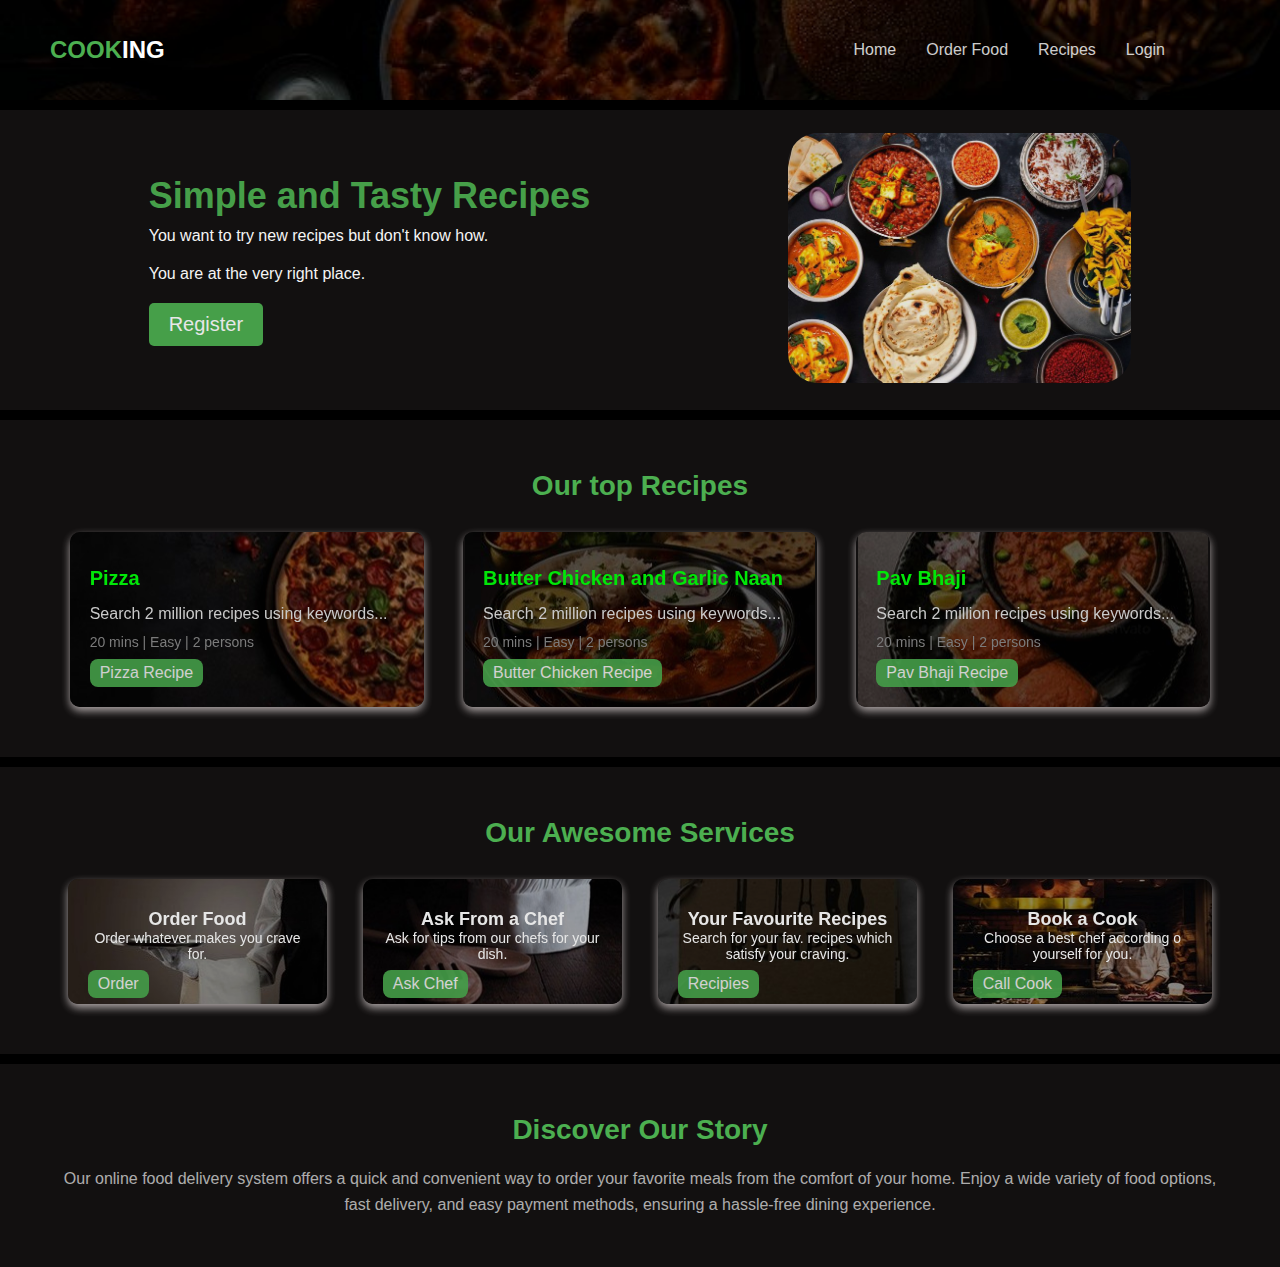
<file: index.html>
<!DOCTYPE html>
<html lang="en">

<head>
  <meta charset="UTF-8">
  <meta name="viewport" content="width=device-width, initial-scale=1.0">
  <title>Cooking Recipes</title>
  <link rel="stylesheet" href="style.css">
</head>

<body>
  <!-- Header -->
  <header>
    <div class="logo">COOK<span>ING</span></div>
    <nave>
      <nav><a href="index.html">Home</a></nav>
      <nav><a href="order.html">Order Food</a></nav>
      <nav><a href="favrecipes.html">Recipes</a></nav>
      <nav><a href="login.html">Login</a></nav>
    </nave>
  </header>
  <div class="line"></div>

  <!-- Hero Section -->
  <section class="hero">
    <div class="hero-content">
      <h1>Simple and Tasty Recipes</h1>
      <p>You want to try new recipes but don't know how.</p>
      <p>You are at the very right place.</p>
      <div class="get-started-btn">
        <a href="signup.html">Register</a>
      </div>
    </div>
    <div class="hero-image">
      <img src="bowl.jpg" alt="Fruit Bowl">
    </div>
  </section>
  <div class="line"></div>
  <!-- Recipes Section -->
  <section class="recipes">
    <h2>Our top Recipes</h2>
    <div class="recipe-cards">
      <div class="recipe-card1">
        <h3>Pizza</h3>
        <p>Search 2 million recipes using keywords...</p>
        <span>20 mins | Easy | 2 persons</span>
        <div class="recip">
          <a href="favrecipes.html">Pizza Recipe</a>
        </div>
      </div>
      <div class="recipe-card2">
        <h3>Butter Chicken and Garlic Naan</h3>
        <p>Search 2 million recipes using keywords...</p>
        <span>20 mins | Easy | 2 persons</span>
        <div class="recip">
          <a href="favrecipes.html">Butter Chicken Recipe</a>
        </div>
      </div>
      <div class="recipe-card3">
        <h3>Pav Bhaji</h3>
        <p>Search 2 million recipes using keywords...</p>
        <span>20 mins | Easy | 2 persons</span>
        <div class="recip">
          <a href="favrecipes.html">Pav Bhaji Recipe</a>
        </div>
      </div>
    </div>
  </section>
  <div class="line"></div>
  <!-- Services Section -->
  <section class="services">
    <h2>Our Awesome Services</h2>
    <div class="service-items">
      <div class="service-item1">
        <h4>Order Food</h4>
        <p>Order whatever makes you crave for.</p>
        <div class="serv">
          <a href="order.html">Order</a>
        </div>
      </div>
      <div class="service-item2">
        <h4>Ask From a Chef</h4>
        <p>Ask for tips from our chefs for your dish.</p>
        <div class="serv">
          <a href="askchef.html">Ask Chef</a>
        </div>
      </div>
      <div class="service-item3">
        <h4>Your Favourite Recipes</h4>
        <p>Search for your fav. recipes which satisfy your craving.</p>
        <div class="serv">
          <a href="favrecipes.html">Recipies</a>
        </div>
      </div>
      <div class="service-item4">
        <h4>Book a Cook</h4>
        <p>Choose a best chef according o yourself for you.</p>
        <div class="serv">
          <a href="cook.html">Call Cook</a>
        </div>
      </div>
    </div>
  </section>
  <div class="line"></div>
  <!-- About Section -->
  <section class="about">
    <h2>Discover Our Story</h2>
    <p>Our online food delivery system offers a quick and convenient way to order your favorite meals from the comfort of your home. Enjoy a wide variety of food options, fast delivery, and easy payment methods, ensuring a hassle-free dining experience.</p>
  </section>
</body>

</html>
</file>
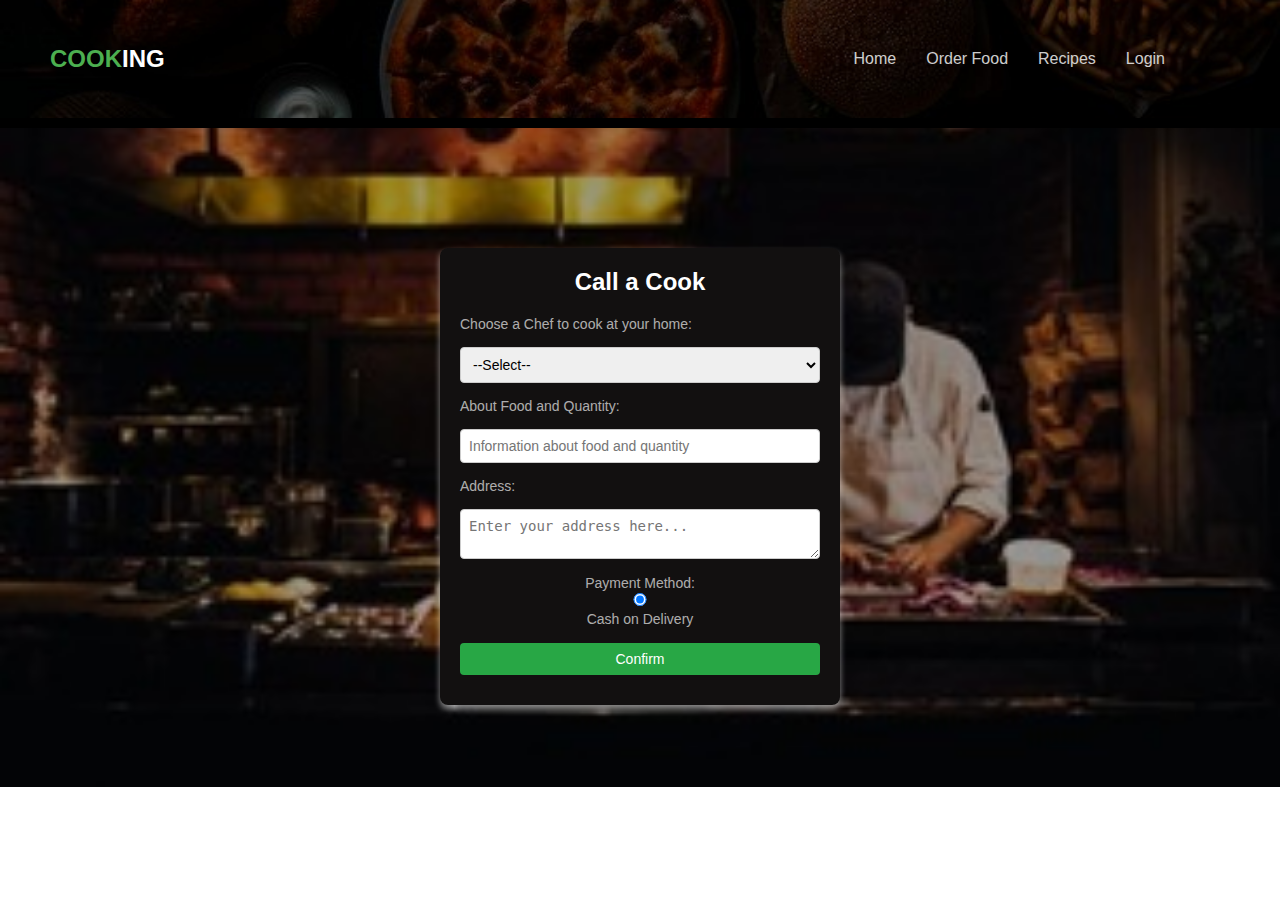
<file: cook.html>
<!DOCTYPE html>
<html lang="en">

<head>
    <meta charset="UTF-8">
    <meta name="viewport" content="width=device-width, initial-scale=1.0">
    <title>Order Food Online</title>
    <link rel="stylesheet" href="stylec.css">
</head>

<body>
    <header>
        <div class="logo">COOK<span>ING</span></div>
        <nave>
            <nav><a href="index.html">Home</a></nav>
            <nav><a href="order.html">Order Food</a></nav>
            <nav><a href="favrecipes.html">Recipes</a></nav>
            <nav><a href="login.html">Login</a></nav>
        </nave>
    </header>
    <div class="line"></div>
    <div class="bigcontainer">
        <div class="container">
            <h1>Call a Cook</h1>
            <form id="orderForm">
                <label for="foodItem">Choose a Chef to cook at your home:</label>
                <select id="foodItem" required>
                    <option value="">--Select--</option>
                    <option value="Jack">Jack</option>
                    <option value="John">John</option>
                    <option value="Charlie">Charlie</option>
                    <option value="Travis">Travis Head</option>
                    <option value="Oggy">Oggy</option>
                    <option value="Bob">Bob</option>
                </select>

                <label for="quantity">About Food and Quantity:</label>
                <input type="text" id="quantity" name="food" placeholder="Information about food and quantity" required>

                <label for="address">Address:</label>
                <textarea id="address" placeholder="Enter your address here..." required></textarea>

                <div class="payment">
                    <label>Payment Method:</label>
                    <input type="radio" id="cod" name="payment" value="Cash on Delivery" checked>
                    <label for="cod">Cash on Delivery</label>
                </div>

                <button type="submit">Confirm</button>
            </form>
            <p id="error" class="error"></p>
            <p id="success" class="success"></p>
        </div>
    </div>

    <script src="scriptc.js"></script>
</body>

</html>
</file>
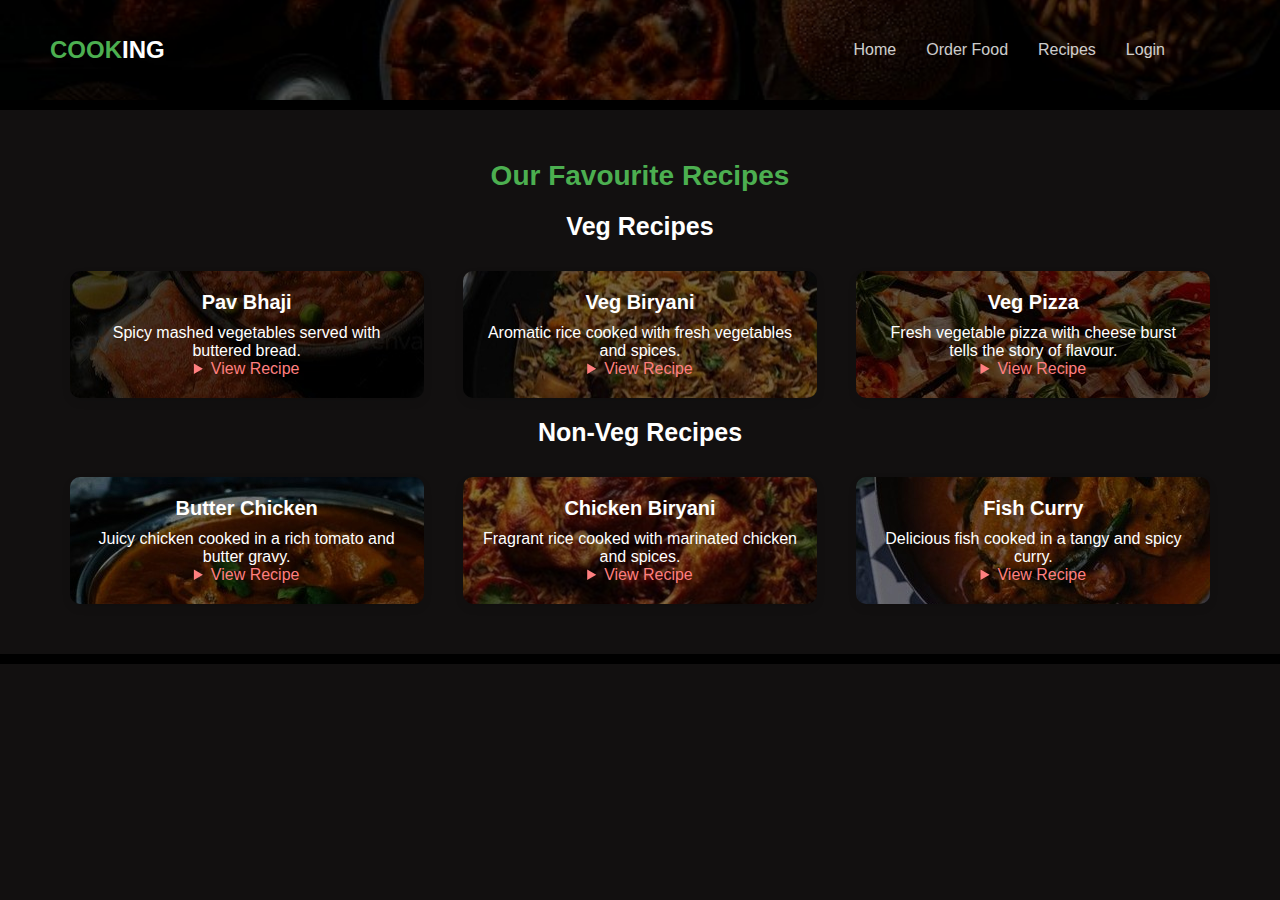
<file: favrecipes.html>
<!DOCTYPE html>
<html lang="en">

<head>
    <meta charset="UTF-8">
    <meta name="viewport" content="width=device-width, initial-scale=1.0">
    <title>Favourite Recipes</title>
    <link rel="stylesheet" href="stylefr.css">
</head>

<body>
    <!-- Header -->
    <header>
        <div class="logo">COOK<span>ING</span></div>
        <nave>
            <nav><a href="index.html">Home</a></nav>
            <nav><a href="order.html">Order Food</a></nav>
            <nav><a href="favrecipes.html">Recipes</a></nav>
            <nav><a href="login.html">Login</a></nav>
        </nave>
    </header>
    <div class="line"></div>

    <!-- Favourite Recipes Section -->
    <section class="favrecipes">
        <h2>Our Favourite Recipes</h2>

        <!-- Veg Recipes Section -->
        <div class="veg-section">
            <h3>Veg Recipes</h3>
            <div class="dish-cards">
                <div class="dish-card1">
                    <h4>Pav Bhaji</h4>
                    <p>Spicy mashed vegetables served with buttered bread.</p>
                    <details>
                        <summary>
                            View Recipe
                        </summary>
                        <p>
                        <h2>Ingredients</h2>
                        <ul>
                            <li>2 boiled potatoes, mashed</li>
                            <li>1 cup boiled mixed veggies (peas, carrots, cauliflower)</li>
                            <li>1 onion, 2 tomatoes, 1 capsicum (chopped)</li>
                            <li>1 tbsp ginger-garlic paste</li>
                            <li>2 tsp pav bhaji masala</li>
                            <li>1 tsp chili powder</li>
                            <li>½ tsp turmeric</li>
                            <li>Butter, salt, lemon, coriander leaves</li>
                            <li>6 pav buns</li>
                        </ul>

                        <h2>Steps</h2>
                        <ul>
                            <li><strong>Bhaji:</strong> Sauté onion in butter, add ginger-garlic paste. Cook
                                tomatoes till soft, add capsicum and spices. Add mashed veggies, potatoes, and
                                water. Mash and simmer.</li>
                            <li><strong>Pav:</strong> Butter and toast buns on a pan.</li>
                            <li><strong>Serve:</strong> Garnish bhaji with butter, coriander, and lemon. Serve with
                                pav.</li>
                        </ul>
                        </p>
                    </details>
                </div>
                <div class="dish-card2">
                    <h4>Veg Biryani</h4>
                    <p>Aromatic rice cooked with fresh vegetables and spices.</p>
                    <details>
                        <summary>
                            View Recipe
                        </summary>
                        <p>
                        <h2>Ingredients</h2>
                        <ul>
                            <li>2 cups basmati rice, cloves, cardamom, bay leaf, salt.</li>
                            <li>1 cup mixed veggies, 1 onion, 1 tomato, 1 cup yogurt, 2 tsp biryani masala, 1 tsp chili
                                powder, turmeric, ginger-garlic paste.</li>
                            <li>Fried onions, coriander, mint, saffron milk (optional).</li>
                        </ul>

                        <h2>Steps</h2>
                        <ul>
                            <li><strong>Cook Rice:</strong> Boil rice with spices until 90% done. Drain and set aside.
                            </li>
                            <li><strong>Prepare Veggies:</strong> Sauté onion, ginger-garlic paste, and spices in ghee.
                                Add veggies, tomato, and yogurt. Cook till tender.</li>
                            <li><strong>Layer Biryani:</strong> Layer rice and veggies in a pot, add garnish. Cook on
                                low (dum) for 15-20 mins.</li>
                            <li><strong>Serve:</strong> Fluff gently, serve hot with raita.</li>
                        </ul>
                        </p>
                    </details>
                </div>
                <div class="dish-card3">
                    <h4>Veg Pizza</h4>
                    <p>Fresh vegetable pizza with cheese burst tells the story of flavour.</p>
                    <details>
                        <summary>
                            View Recipe
                        </summary>
                        <p>
                        <h2>Ingredients</h2>
                        <ul>
                            <li><strong>For Dough:</strong> 2 cups flour, 1 tbsp yeast, 1 tsp sugar, ½ tsp salt, ¾ cup
                                warm water, 1 tbsp olive oil.</li>
                            <li><strong>For Toppings:</strong> 1 onion, 1 capsicum, ½ cup tomato sauce, 1 cup mozzarella
                                cheese, oregano, chili flakes, salt, pepper, olive oil.</li>
                        </ul>

                        <h2>Steps</h2>
                        <ul>
                            <li><strong>Make Dough:</strong> Mix yeast, sugar, warm water, and let foam. Add flour,
                                salt, olive oil, and knead. Let rise for 1 hour.</li>
                            <li><strong>Prepare Base:</strong> Preheat oven to 220°C (430°F). Roll dough and place on a
                                greased tray.</li>
                            <li><strong>Assemble:</strong> Spread sauce, cheese, and toppings. Sprinkle oregano, chili
                                flakes, salt, and pepper.</li>
                            <li><strong>Bake:</strong> Drizzle with olive oil and bake for 12-15 mins until golden.</li>
                            <li><strong>Serve:</strong> Slice and enjoy!</li>
                        </ul>
                        </p>
                    </details>
                </div>
            </div>
        </div>

        <!-- Non-Veg Recipes Section -->
        <div class="nonveg-section">
            <h3>Non-Veg Recipes</h3>
            <div class="dish-cards">
                <div class="dish-card4">
                    <h4>Butter Chicken</h4>
                    <p>Juicy chicken cooked in a rich tomato and butter gravy.</p>
                    <details>
                        <summary>
                            View Recipe
                        </summary>
                        <p>
                        <h2>Ingredients</h2>
                        <ul>
                            <li><strong>Chicken Marinade:</strong> 500g chicken, 1/2 cup yogurt, 1 tbsp ginger garlic
                                paste, 1 tbsp chili powder, 1/2 tsp turmeric, 1 tsp garam masala, salt, 1 tbsp lemon
                                juice.</li>
                            <li><strong>Gravy:</strong> 2 tbsp butter, 1 tbsp oil, 1 onion, 2 tbsp ginger garlic paste,
                                400g tomato puree, 1/2 cup cream, 1 tsp chili powder, 1 tsp garam masala, 1 tbsp sugar,
                                salt, coriander.</li>
                        </ul>

                        <h2>Steps</h2>
                        <ul>
                            <li><strong>Marinate Chicken:</strong> Combine all marinade ingredients. Let sit for 30
                                minutes.</li>
                            <li><strong>Cook Chicken:</strong> Sauté marinated chicken in a pan until cooked.</li>
                            <li><strong>Make Gravy:</strong> Cook onions, ginger garlic paste, tomato puree, chili
                                powder, garam masala, sugar, and salt in butter and oil until thickened.</li>
                            <li><strong>Combine:</strong> Add chicken to gravy. Stir in cream and simmer for 5-10
                                minutes.</li>
                            <li><strong>Serve:</strong> Garnish with coriander and serve hot with naan or rice.</li>
                        </ul>
                        </p>
                    </details>
                </div>
                <div class="dish-card5">
                    <h4>Chicken Biryani</h4>
                    <p>Fragrant rice cooked with marinated chicken and spices.</p>
                    <details>
                        <summary>
                            View Recipe
                        </summary>
                        <p>
                        <h2>Ingredients</h2>
                        <ul>
                            <li><strong>Marinade:</strong> 500g chicken, 1 cup yogurt, 1 tbsp ginger garlic paste, 1
                                tbsp red chili powder, 1 tsp turmeric, 1 tsp garam masala, salt, 1 tbsp lemon juice,
                                coriander & mint leaves.</li>
                            <li><strong>Rice:</strong> 2 cups basmati rice, 4 cups water, bay leaves, cloves, cinnamon,
                                cardamom.</li>
                            <li><strong>Gravy:</strong> 3 tbsp oil, 1 large onion, 2 tomatoes, 1 tbsp ginger garlic
                                paste, 1 tsp red chili powder, 1 tsp garam masala, 1/4 cup cream (optional).</li>
                            <li><strong>Garnish:</strong> Fried onions, coriander, mint leaves.</li>
                        </ul>

                        <h2>Steps</h2>
                        <ul>
                            <li><strong>Marinate Chicken:</strong> Mix chicken with yogurt, spices, and herbs. Let sit
                                for 1 hour.</li>
                            <li><strong>Cook Rice:</strong> Cook rice with whole spices until 70% done, then drain.</li>
                            <li><strong>Prepare Gravy:</strong> Sauté onions, add ginger garlic paste, tomatoes, and
                                spices. Simmer for 10 mins.</li>
                            <li><strong>Layer:</strong> Layer marinated chicken and rice in a pot. Garnish with fried
                                onions, coriander, and mint.</li>
                            <li><strong>Cook:</strong> Cook on low heat for 15-20 minutes.</li>
                            <li><strong>Serve:</strong> Serve with raita or salad.</li>
                        </ul>
                        </p>
                    </details>
                </div>
                <div class="dish-card6">
                    <h4>Fish Curry</h4>
                    <p>Delicious fish cooked in a tangy and spicy curry.</p>
                    <details>
                        <summary>
                            View Recipe
                        </summary>
                        <p>
                        <h2>Ingredients</h2>
                        <ul>
                            <li><strong>Marinade:</strong> 500g fish fillets, 1 tbsp turmeric, 1 tbsp red chili powder,
                                salt, 1 tbsp lemon juice</li>
                            <li><strong>Curry Base:</strong> 2 tbsp oil, 1 onion, 1 tbsp ginger garlic paste, 2
                                tomatoes, 1 green chili</li>
                            <li><strong>Spices:</strong> 1 tsp cumin seeds, 1 tsp coriander powder, 1 tsp garam masala,
                                1/2 tsp turmeric powder</li>
                            <li><strong>Liquid:</strong> 1 cup coconut milk or 1 1/2 cups water</li>
                            <li><strong>Garnish:</strong> Fresh coriander leaves</li>
                        </ul>

                        <h2>Steps</h2>
                        <ul>
                            <li><strong>Marinate Fish:</strong> Coat fish with turmeric, chili powder, salt, and lemon
                                juice. Let sit for 15-20 mins.</li>
                            <li><strong>Cook Curry Base:</strong> Heat oil, sauté cumin seeds, onions, ginger garlic
                                paste, and tomatoes.</li>
                            <li><strong>Add Spices:</strong> Stir in coriander powder, garam masala, and turmeric
                                powder.</li>
                            <li><strong>Add Liquid:</strong> Pour coconut milk (or water) and simmer for 5-10 minutes.
                            </li>
                            <li><strong>Cook Fish:</strong> Add fish and cook for 10-15 minutes.</li>
                            <li><strong>Garnish:</strong> Top with fresh coriander leaves.</li>
                        </ul>
                        </p>
                    </details>
                </div>
            </div>
        </div>
    </section>
    <div class="line"></div>
</body>

</html>
</file>
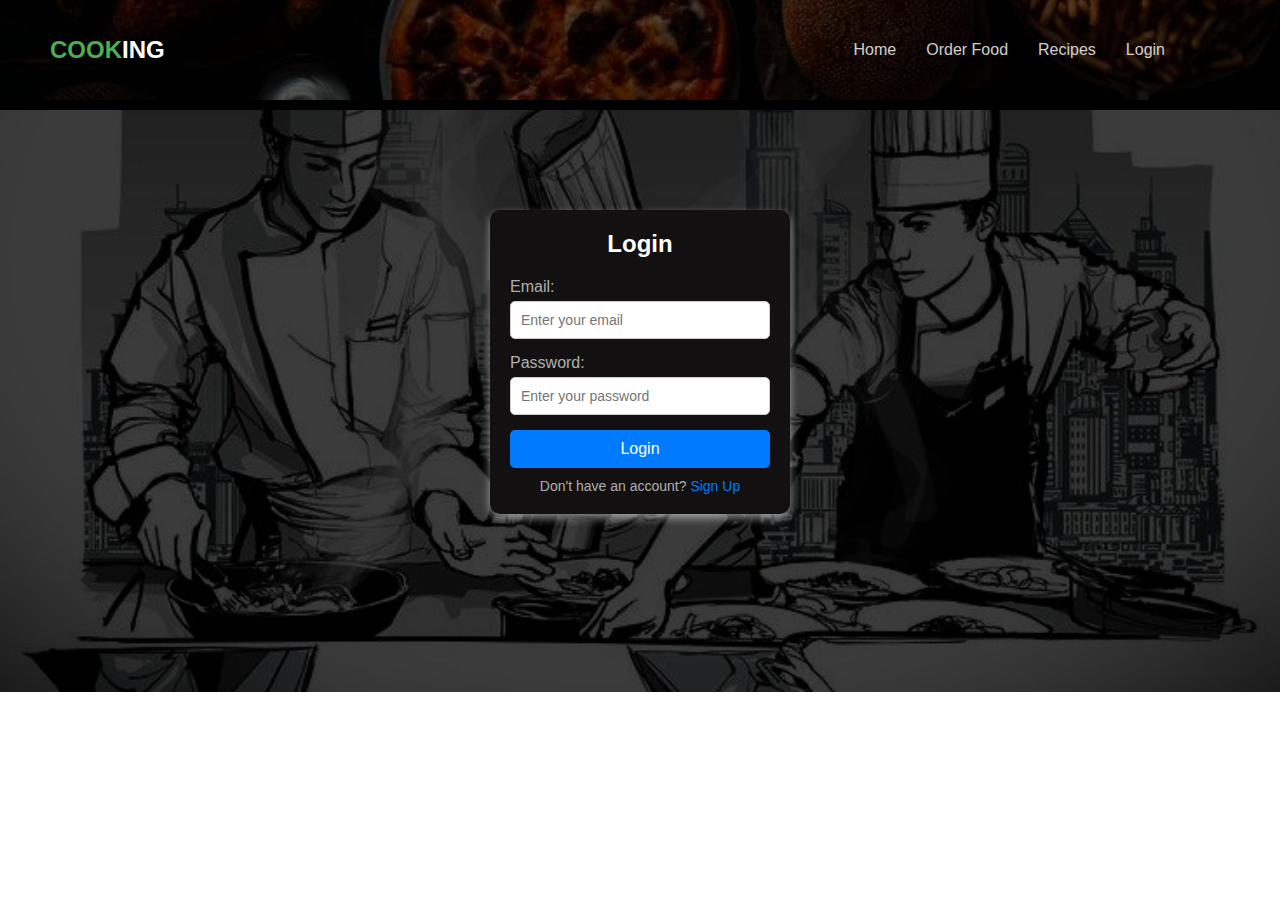
<file: login.html>
<!DOCTYPE html>
<html lang="en">

<head>
    <meta charset="UTF-8">
    <meta name="viewport" content="width=device-width, initial-scale=1.0">
    <title>Login Page</title>
    <link rel="stylesheet" href="styleln.css">
</head>

<body>
    <header>
        <div class="logo">COOK<span>ING</span></div>
        <nave>
            <nav><a href="index.html">Home</a></nav>
            <nav><a href="order.html">Order Food</a></nav>
            <nav><a href="favrecipes.html">Recipes</a></nav>
            <nav><a href="login.html">Login</a></nav>
        </nave>
    </header>
    <div class="line"></div>
    <div class="biglogincontainer">
        <div class="login-container">
            <h2>Login</h2>
            <form id="loginForm">
                <div class="form-group">
                    <label for="email">Email:</label>
                    <input type="text" id="email" name="email" placeholder="Enter your email" required>
                    <small class="error" id="emailError"></small>
                </div>
                <div class="form-group">
                    <label for="password">Password:</label>
                    <input type="password" id="password" name="password" placeholder="Enter your password" required>
                </div>
                <button type="submit">Login</button>
            </form>
            <p>Don't have an account? <a href="signup.html">Sign Up</a></p>
        </div>
    </div>
    <script src="scriptln.js"></script>
</body>

</html>
</file>
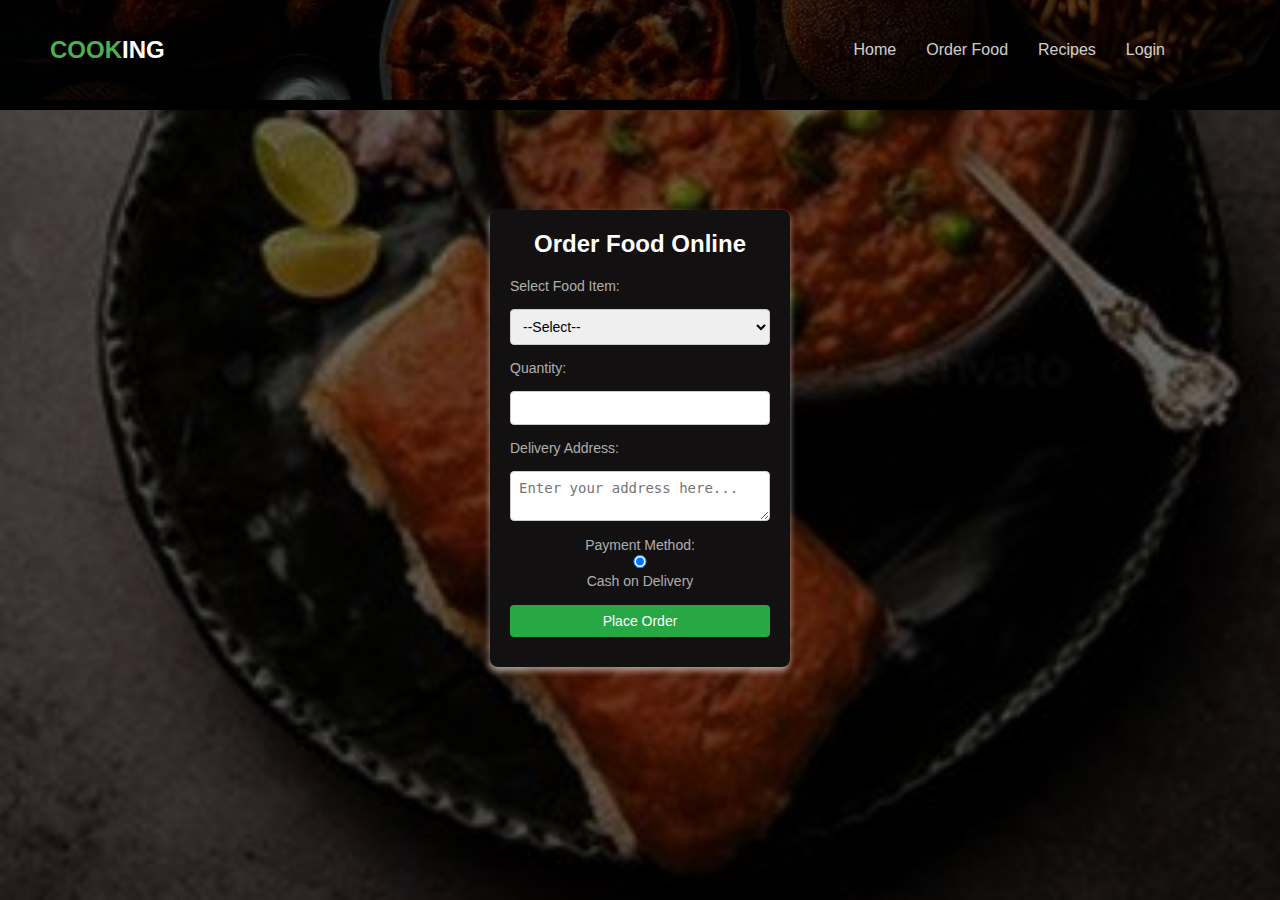
<file: order.html>
<!DOCTYPE html>
<html lang="en">

<head>
    <meta charset="UTF-8">
    <meta name="viewport" content="width=device-width, initial-scale=1.0">
    <title>Order Food Online</title>
    <link rel="stylesheet" href="styleo.css">
</head>

<body>
    <header>
        <div class="logo">COOK<span>ING</span></div>
        <nave>
            <nav><a href="index.html">Home</a></nav>
            <nav><a href="order.html">Order Food</a></nav>
            <nav><a href="favrecipes.html">Recipes</a></nav>
            <nav><a href="login.html">Login</a></nav>
        </nave>
    </header>
    <div class="line"></div>
    <div class="bigcontainer">
        <div class="container">
            <h1>Order Food Online</h1>
            <form id="orderForm">
                <label for="foodItem">Select Food Item:</label>
                <select id="foodItem" required>
                    <option value="">--Select--</option>
                    <option value="Pizza">Veg Pizza</option>
                    <option value="Burger">Butter Chicken and Garlic Naan</option>
                    <option value="Pasta">Veg Biryani</option>
                    <option value="Salad">Pav Bhaji</option>
                    <option value="Salad">Fish Curry</option>
                    <option value="Salad">Chicken Biryani</option>
                </select>

                <label for="quantity">Quantity:</label>
                <input type="number" id="quantity" min="1" required>

                <label for="address">Delivery Address:</label>
                <textarea id="address" placeholder="Enter your address here..." required></textarea>

                <div class="payment">
                    <label>Payment Method:</label>
                    <input type="radio" id="cod" name="payment" value="Cash on Delivery" checked>
                    <label for="cod">Cash on Delivery</label>
                </div>

                <button type="submit">Place Order</button>
            </form>
            <p id="error" class="error"></p>
            <p id="success" class="success"></p>
        </div>
    </div>

    <script src="scripto.js"></script>
</body>

</html>
</file>
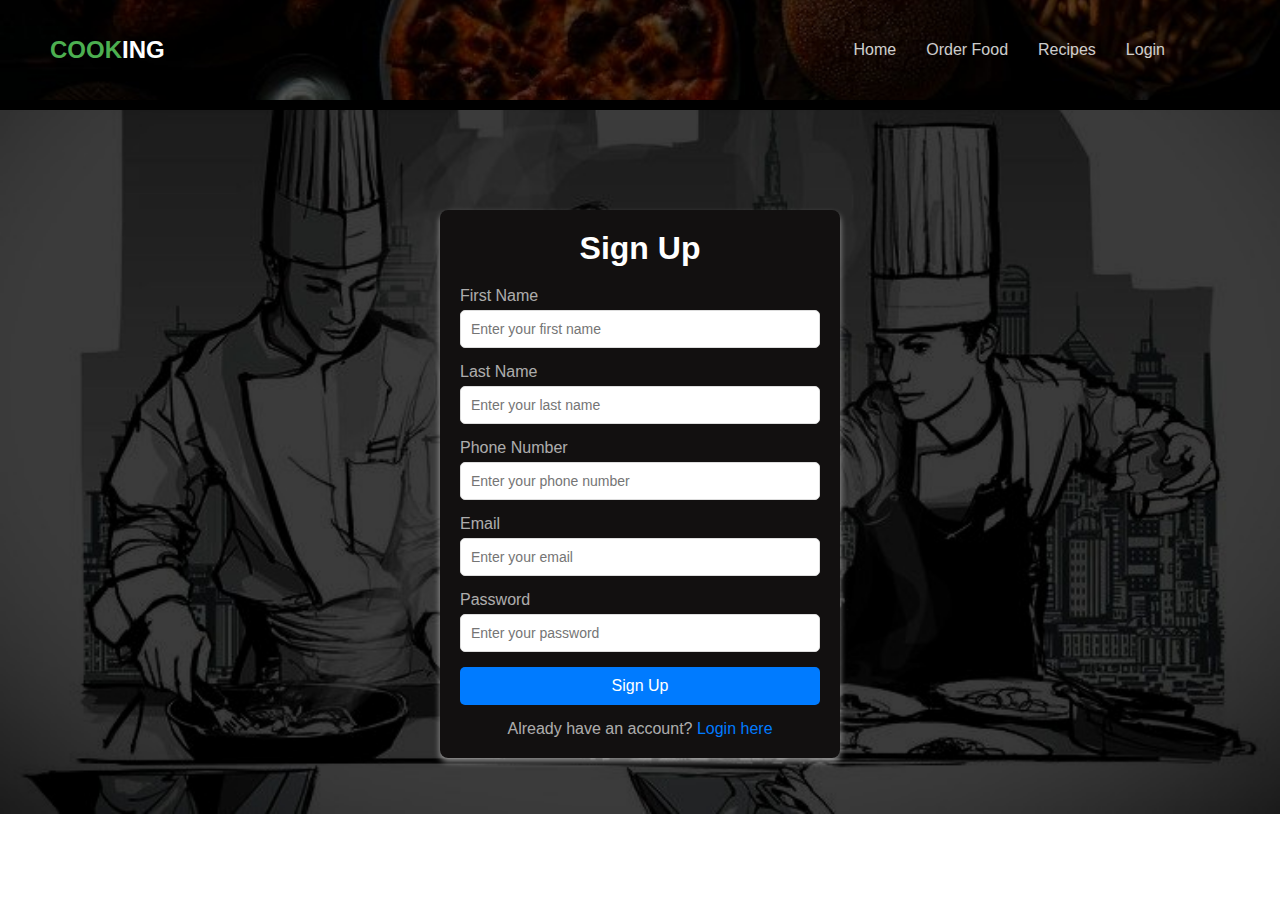
<file: signup.html>
<!DOCTYPE html>
<html lang="en">

<head>
  <meta charset="UTF-8">
  <meta name="viewport" content="width=device-width, initial-scale=1.0">
  <title>Sign Up Page</title>
  <link rel="stylesheet" href="stylesp.css">
</head>

<body>
  <header>
    <div class="logo">COOK<span>ING</span></div>
    <nave>
      <nav><a href="index.html">Home</a></nav>
      <nav><a href="order.html">Order Food</a></nav>
      <nav><a href="favrecipes.html">Recipes</a></nav>
      <nav><a href="login.html">Login</a></nav>
    </nave>
  </header>
  <div class="line"></div>
  <div class="bigcontainer">
    <div class="container">
      <h1>Sign Up</h1>
      <form id="signup-form">
        <div class="form-group">
          <label for="first-name">First Name</label>
          <input type="text" id="first-name" name="firstName" placeholder="Enter your first name" required>
          <small class="error-message" id="first-name-error"></small>
        </div>
        <div class="form-group">
          <label for="last-name">Last Name</label>
          <input type="text" id="last-name" name="lastName" placeholder="Enter your last name" required>
          <small class="error-message" id="last-name-error"></small>
        </div>
        <div class="form-group">
          <label for="phone">Phone Number</label>
          <input type="tel" id="phone" name="phone" placeholder="Enter your phone number" required>
        </div>
        <div class="form-group">
          <label for="email">Email</label>
          <input type="email" id="email" name="email" placeholder="Enter your email" required>
          <small class="error-message" id="email-error"></small>
        </div>
        <div class="form-group">
          <label for="password">Password</label>
          <input type="password" id="password" name="password" placeholder="Enter your password" required>
        </div>
        <button type="submit" class="btn">Sign Up</button>
        <p>Already have an account? <a href="login.html">Login here</a></p>
      </form>
    </div>
  </div>
  <script src="scriptsp.js"></script>
</body>

</html>
</file>
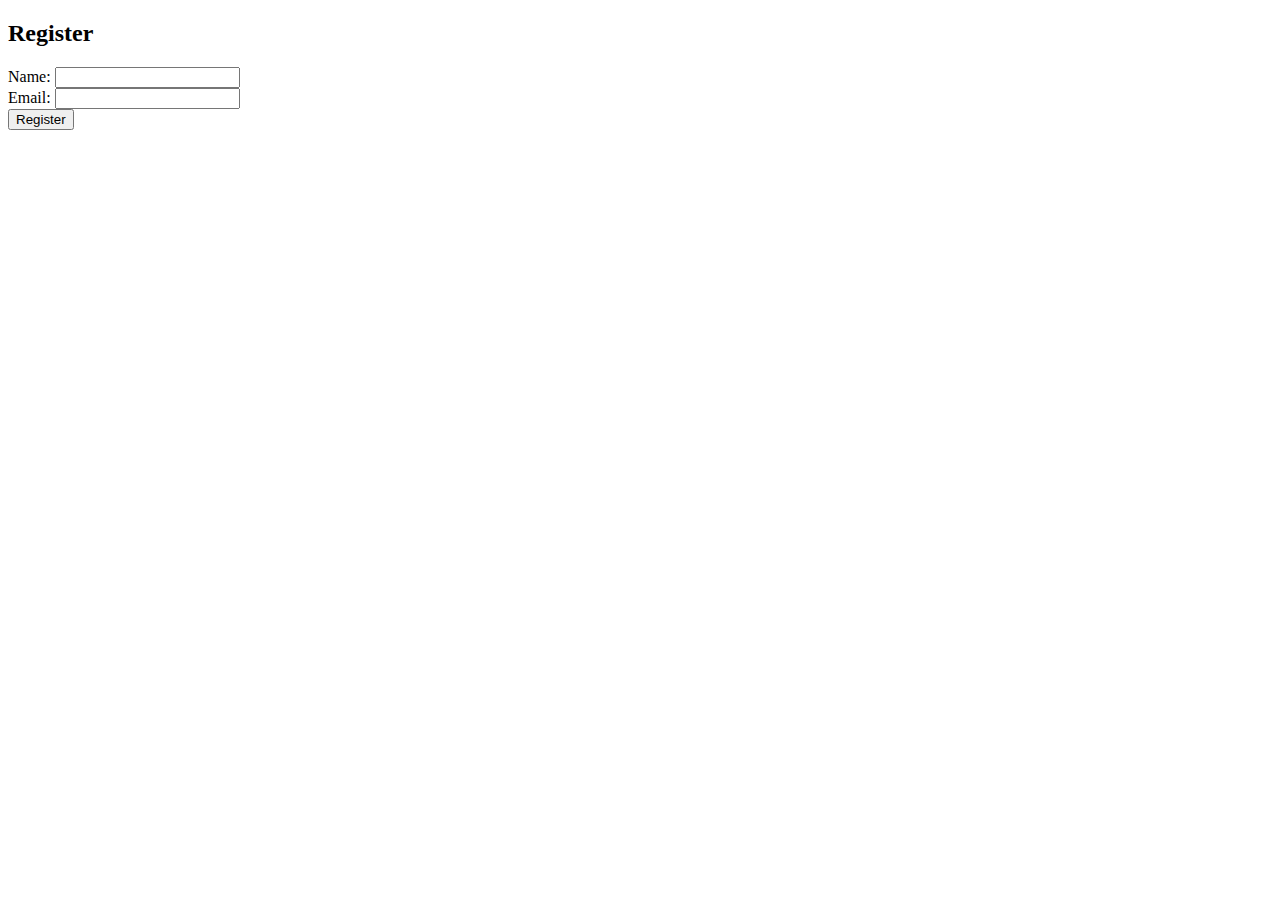
<file: java project/register.html>
<!-- register.jsp -->
<!DOCTYPE html>
<html>
<head>
    <title>User Registration</title>
</head>
<body>
    <h2>Register</h2>
    <form method="post" action="user">
        <label>Name:</label>
        <input type="text" name="name" required><br>
        <label>Email:</label>
        <input type="email" name="email" required><br>
        <button type="submit">Register</button>
    </form>
</body>
</html>
</file>
<file: stylec.css>
* {
    margin: 0;
    padding: 0;
    box-sizing: border-box;
}

body {
    font-family: Arial, sans-serif;
    color: #333;
    background-image: url(cook.jpg);
    background-repeat: no-repeat;
    background-size: max(1200px, 100vw);
    background-position: center center;
    object-fit: fill;
}

/* Header */
header {
    display: flex;
    justify-content: space-between;
    align-items: center;
    flex-wrap: wrap;
    padding: 20px 50px;
    background-image: url("image.jpg");
    background-repeat: no-repeat;
    background-size: max(1200px, 100vw);
    background-position: center center;
    object-fit: fill;
    height: auto;
}

.logo {
    font-size: 24px;
    font-weight: bold;
    color: #4CAF50;
}

.logo span {
    color: #ffffff;
}

nave {
    display: flex;
    flex-wrap: wrap;
    padding: 30px 50px;
    justify-content: center;
}

nav a {
    margin: 0 15px;
    text-decoration: none;
    color: #ffffff;
    font-weight: 500;
}

nav {
    transition: transform 0.3s ease-in-out, opacity 0.3s ease-in-out;
    opacity: 0.8;
}

nav:hover {
    transform: scale(1.1);
    opacity: 1.1;
}

.line {
    background-color: black;
    height: 10px;
}

.bigcontainer {
    display: flex;
    justify-content: center;
    align-items: center;
    margin-top: 100px;
    padding: 20px;
}

.container {
    background: rgb(18, 16, 16);
    padding: 20px;
    border-radius: 8px;
    box-shadow: 0 4px 6px rgba(255, 255, 255, 0.543);
    width: 100%;
    max-width: 400px;
    text-align: center;
}

h1 {
    color: #ffffff;
    font-size: 24px;
    margin-bottom: 20px;
}

form {
    display: flex;
    flex-direction: column;
    gap: 15px;
}

label {
    color: #ffffffaa;
    font-size: 14px;
    text-align: left;
}

select,
input,
textarea,
button {
    font-size: 14px;
    padding: 8px;
    border: 1px solid #ccc;
    border-radius: 4px;
    width: 100%;
}

button {
    background-color: #28a745;
    color: white;
    cursor: pointer;
    border: none;
}

button:hover {
    background-color: #218838;
}

.error {
    color: red;
    font-size: 14px;
    margin-top: 10px;
}

.success {
    color: green;
    font-size: 14px;
    margin-top: 10px;
}

/* ✅ Mobile responsiveness */
@media (max-width: 662px) {
    header {
        flex-direction: column;
        align-items: center;
        text-align: center;
        padding: 15px;
    }

    nave {
        padding: 10px 0;
        flex-direction: column;
        gap: 10px;
    }

    nav {
        opacity: 1;
    }

    nav a {
        margin: 10px 0;
        font-size: 16px;
    }

    .bigcontainer {
        margin-top: 40px;
        padding: 10px;
    }

    .container {
        padding: 15px;
        max-width: 100%;
    }
}
</file>
<file: stylefr.css>
/* Fav Recipes Section */
* {
  margin: 0;
  padding: 0;
  box-sizing: border-box;
}

body {
  font-family: Arial, sans-serif;
  color: #333;
  background-color: rgb(18, 16, 16);
}

/* Header */
header {
  display: flex;
  justify-content: space-between;
  align-items: center;
  padding: 20px 50px;
  /* background-color: #fff; */
  /* border-bottom: 1px solid #ddd; */
  background-image: url("image.jpg");
  background-repeat: no-repeat;
  background-size: max(1200px, 100vw);
  background-position: center center;
  object-fit: fill;
  height: 100px;
}

.logo {
  font-size: 24px;
  font-weight: bold;
  color: #4CAF50;
}

.logo span {
  color: #ffffff;
}

nave {
  display: flex;
  padding: 30px 50px;
}

nav a {
  margin: 0 15px;
  text-decoration: none;
  color: #ffffff;
  font-weight: 500;
}

nav {
  transition: transform 0.3s ease-in-out, opacity 0.3s ease-in-out;
  opacity: 0.8;
}

nav:hover {
  transform: scale(1.1);
  opacity: 1.1;
}

.line {
  background-color: black;
  height: 10px;
}

.favrecipes {
  padding: 50px;
  text-align: center;
}

.veg-section h3 {
  color: #ffffff;
  font-size: 25px;
}

.favrecipes h2 {
  font-size: 28px;
  color: #4CAF50;
  margin-bottom: 20px;
}

.dish-cards {
  display: flex;
  justify-content: space-around;
  margin-top: 30px;
}

.dish-card1 {
  width: 30%;
  padding: 20px;
  box-shadow: 0px 4px 8px rgba(0, 0, 0, 0.1);
  border-radius: 10px;
  background-image: url("pavbhaji2.jpg");
  background-repeat: no-repeat;
  /* background-size: max(1200px, 100vw); */
  background-position: center center;
  object-fit: fill;
  transition: transform 0.3s, box-shadow 0.3s;
  color: white;
}

.dish-card1:hover {
  transform: translateY(-10px);
  box-shadow: 0px 8px 16px rgba(0, 0, 0, 0.2);
}

.dish-card1 h4 {
  font-size: 20px;
  color: #ffffff;
  margin-bottom: 10px;
}

.dish-card2 {
  width: 30%;
  padding: 20px;
  box-shadow: 0px 4px 8px rgba(0, 0, 0, 0.1);
  border-radius: 10px;
  background-image: url("vegbiryani.jpg");
  background-repeat: no-repeat;
  /* background-size: max(1200px, 100vw); */
  background-position: center center;
  object-fit: fill;
  transition: transform 0.3s, box-shadow 0.3s;
  color: white;
}

.dish-card2:hover {
  transform: translateY(-10px);
  box-shadow: 0px 8px 16px rgba(0, 0, 0, 0.2);
}

.dish-card2 h4 {
  font-size: 20px;
  color: #ffffff;
  margin-bottom: 10px;
}

.dish-card3 {
  width: 30%;
  padding: 20px;
  box-shadow: 0px 4px 8px rgba(0, 0, 0, 0.1);
  border-radius: 10px;
  background-image: url("pizza2.jpg");
  background-repeat: no-repeat;
  /* background-size: max(1200px, 100vw); */
  background-position: center center;
  object-fit: fill;
  transition: transform 0.3s, box-shadow 0.3s;
  color: white;
}

.dish-card3:hover {
  transform: translateY(-10px);
  box-shadow: 0px 8px 16px rgba(0, 0, 0, 0.2);
}

.dish-card3 h4 {
  font-size: 20px;
  color: #ffffff;
  margin-bottom: 10px;
}

.dish-card4 {
  width: 30%;
  padding: 20px;
  box-shadow: 0px 4px 8px rgba(0, 0, 0, 0.1);
  border-radius: 10px;
  background-image: url("butterchicken2.jpg");
  background-repeat: no-repeat;
  /* background-size: max(1200px, 100vw); */
  background-position: center center;
  object-fit: fill;
  transition: transform 0.3s, box-shadow 0.3s;
  color: white;
}

.dish-card4:hover {
  transform: translateY(-10px);
  box-shadow: 0px 8px 16px rgba(0, 0, 0, 0.2);
}

.dish-card4 h4 {
  font-size: 20px;
  color: #ffffff;
  margin-bottom: 10px;
}

.dish-card5 {
  width: 30%;
  padding: 20px;
  box-shadow: 0px 4px 8px rgba(0, 0, 0, 0.1);
  border-radius: 10px;
  background-image: url("chickenbiryani.jpg");
  background-repeat: no-repeat;
  /* background-size: max(1200px, 100vw); */
  background-position: center center;
  object-fit: fill;
  transition: transform 0.3s, box-shadow 0.3s;
  color: white;
}

.dish-card5:hover {
  transform: translateY(-10px);
  box-shadow: 0px 8px 16px rgba(0, 0, 0, 0.2);
}

.dish-card5 h4 {
  font-size: 20px;
  color: #ffffff;
  margin-bottom: 10px;
}

.dish-card6 {
  width: 30%;
  padding: 20px;
  box-shadow: 0px 4px 8px rgba(0, 0, 0, 0.1);
  border-radius: 10px;
  background-image: url("fishcurry.jpg");
  background-repeat: no-repeat;
  /* background-size: max(1200px, 100vw); */
  background-position: center center;
  object-fit: fill;
  transition: transform 0.3s, box-shadow 0.3s;
  color: white;
}

.dish-card6:hover {
  transform: translateY(-10px);
  box-shadow: 0px 8px 16px rgba(0, 0, 0, 0.2);
}

.dish-card6 h4 {
  font-size: 20px;
  color: #ffffff;
  margin-bottom: 10px;
}

.nonveg-section h3 {
  color: #ffffff;
  margin-top: 20px;
  font-size: 25px;
}

.view-recipe-btn {
  display: inline-block;
  margin-top: 10px;
  padding: 8px 15px;
  background-color: #4CAF50;
  color: #fff;
  text-decoration: none;
  border-radius: 5px;
  transition: background-color 0.3s;
}

.view-recipe-btn:hover {
  background-color: #388e3c;
}

summary {
  color: #ff7f7f;
}

/* Responsive Design for Mobile */
@media (max-width: 768px) {
  header {
    flex-direction: column;
    align-items: flex-start;
    padding: 20px;
    height: auto;
    background-size: cover;
  }

  nave{
    padding: 10px 20px;
    flex-direction: column;
    align-items: flex-start;
  }

  .logo {
    font-size: 20px;
    margin-bottom: 10px;
  }

  nav {
    flex-direction: column;
    align-items: flex-start;
    padding: 10px 0;
  }

  nav a {
    margin: 10px 0;
    font-size: 16px;
  }

  .favrecipes {
    padding: 20px;
  }

  .dish-cards {
    flex-direction: column;
    align-items: center;
  }

  .dish-card1,
  .dish-card2,
  .dish-card3,
  .dish-card4,
  .dish-card5,
  .dish-card6 {
    width: 90%;
    margin-bottom: 20px;
    background-size: cover; /* Add this for better fit on small screens */
  }

  .veg-section h3,
  .nonveg-section h3 {
    font-size: 20px;
    margin-top: 30px;
  }

  .favrecipes h2 {
    font-size: 24px;
  }

  .view-recipe-btn {
    padding: 10px 20px;
    font-size: 14px;
  }

  summary {
    font-size: 14px;
  }
}
</file>
<file: styleln.css>
* {
    margin: 0;
    padding: 0;
    box-sizing: border-box;
}

body {
    font-family: Arial, sans-serif;
    color: #333;
    background-image: url(chef2.jpg);
    background-repeat: no-repeat;
    background-size: max(1200px, 100vw);
    background-position: center center;
    object-fit: fill;
}

/* Header */
header {
    display: flex;
    justify-content: space-between;
    align-items: center;
    padding: 20px 50px;
    /* background-color: #fff; */
    /* border-bottom: 1px solid #ddd; */
    background-image: url("image.jpg");
    background-repeat: no-repeat;
    background-size: max(1200px, 100vw);
    background-position: center center;
    object-fit: fill;
    height: 100px;
}

.logo {
    font-size: 24px;
    font-weight: bold;
    color: #4CAF50;
}

.logo span {
    color: #ffffff;
}

nave{
    display: flex;
    padding: 30px 50px;
}

nav a {
    margin: 0 15px;
    text-decoration: none;
    color: #ffffff;
    font-weight: 500;
}

nav{
    transition: transform 0.3s ease-in-out, opacity 0.3s ease-in-out;
    opacity: 0.8;
}

nav:hover {
    transform: scale(1.1);
    opacity: 1.1;
}
.line{
    background-color: black;
    height: 10px;
}

.biglogincontainer{
    display: flex;
    justify-content: center;
    align-items: center;
    margin-top: 100px;
}

.login-container {
    background: rgb(18, 16, 16);
    padding: 20px;
    border-radius: 10px;
    box-shadow: 0 4px 8px rgba(255, 255, 255, 0.543);
    width: 300px;
    text-align: center;
}

h2 {
    margin-bottom: 20px;
    color: #ffffff;
}

.form-group {
    margin-bottom: 15px;
    text-align: left;
}

label {
    display: block;
    margin-bottom: 5px;
    color: #ffffffaa;
}

input {
    width: 100%;
    padding: 10px;
    border: 1px solid #ccc;
    border-radius: 5px;
    font-size: 14px;
}

button {
    width: 100%;
    padding: 10px;
    background-color: #007BFF;
    border: none;
    border-radius: 5px;
    color: #fff;
    font-size: 16px;
    cursor: pointer;
    transition: background-color 0.3s ease;
}

button:hover {
    background-color: #0056b3;
}

small.error {
    color: red;
    font-size: 12px;
    display: none;
}

p {
    color: #ffffffaa;
    margin-top: 10px;
    font-size: 14px;
}

a {
    color: #007BFF;
    text-decoration: none;
}

a:hover {
    text-decoration: underline;
}

/* Responsive Design for Mobile Devices */
@media (max-width: 768px) {
    header {
      flex-direction: column;
      align-items: flex-start;
      padding: 15px 20px;
      height: auto;
      background-size: cover;
      text-align: left;
    }
  
    nave{
        flex-direction: column;
        align-items: flex-start;
        padding: 10px 0;
    }

    .logo {
      font-size: 20px;
      margin-bottom: 10px;
    }
  
    nav {
      flex-direction: column;
      align-items: flex-start;
      padding: 10px 0;
    }
  
    nav a {
      margin: 8px 0;
      font-size: 16px;
    }
  
    .line {
      height: 5px;
    }
  
    .biglogincontainer {
      margin-top: 50px;
      padding: 0 20px;
    }
  
    .login-container {
      width: 100%;
      max-width: 90%;
      padding: 20px 15px;
      box-shadow: 0 4px 8px rgba(255, 255, 255, 0.4);
    }
  
    h2 {
      font-size: 22px;
    }
  
    label {
      font-size: 14px;
    }
  
    input,
    button {
      font-size: 14px;
      padding: 8px;
    }
  
    button {
      font-size: 15px;
    }
  
    p {
      font-size: 13px;
    }
  }
</file>
<file: styleo.css>
* {
    margin: 0;
    padding: 0;
    box-sizing: border-box;
}

body {
    font-family: Arial, sans-serif;
    color: #333;
    background-image: url(pavbhaji.jpg);
    background-repeat: no-repeat;
    background-size: max(1200px, 100vw);
    background-position: center center;
    object-fit: fill;
}

/* Header */
header {
    display: flex;
    justify-content: space-between;
    align-items: center;
    padding: 20px 50px;
    /* background-color: #fff; */
    /* border-bottom: 1px solid #ddd; */
    background-image: url("image.jpg");
    background-repeat: no-repeat;
    background-size: max(1200px, 100vw);
    background-position: center center;
    object-fit: fill;
    height: 100px;
}

.logo {
    font-size: 24px;
    font-weight: bold;
    color: #4CAF50;
}

.logo span {
    color: #ffffff;
}

nave{
    display: flex;
    padding: 30px 50px;
}

nav a {
    margin: 0 15px;
    text-decoration: none;
    color: #ffffff;
    font-weight: 500;
}

nav{
    transition: transform 0.3s ease-in-out, opacity 0.3s ease-in-out;
    opacity: 0.8;
}

nav:hover {
    transform: scale(1.1);
    opacity: 1.1;
}
.line{
    background-color: black;
    height: 10px;
}

.bigcontainer{
    display: flex;
    justify-content: center;
    align-items: center;
    margin-top: 100px;
}

.container {
    background: rgb(18, 16, 16);
    padding: 20px;
    border-radius: 8px;
    box-shadow: 0 4px 6px rgba(255, 255, 255, 0.543);
    width: 300px;
    text-align: center;
}

h1 {
    color: #ffffff;
    font-size: 24px;
    margin-bottom: 20px;
}

form {
    display: flex;
    flex-direction: column;
    gap: 15px;
}

label {
    color: #ffffffaa;
    font-size: 14px;
    text-align: left;
}

select, input, textarea, button {
    font-size: 14px;
    padding: 8px;
    border: 1px solid #ccc;
    border-radius: 4px;
    width: 100%;
}

button {
    background-color: #28a745;
    color: white;
    cursor: pointer;
    border: none;
}

button:hover {
    background-color: #218838;
}

.error {
    color: red;
    font-size: 14px;
    margin-top: 10px;
}

.success {
    color: green;
    font-size: 14px;
    margin-top: 10px;
}

/* Responsive Design for Mobile Devices */
@media (max-width: 768px) {
    header {
      flex-direction: column;
      align-items: flex-start;
      padding: 15px 20px;
      height: auto;
      background-size: cover;
      text-align: left;
    }
  
    nave{
        flex-direction: column;
        align-items: flex-start;
        padding: 10px 0;
    }

    .logo {
      font-size: 20px;
      margin-bottom: 10px;
    }
  
    nav {
      flex-direction: column;
      align-items: flex-start;
      padding: 10px 0;
    }
  
    nav a {
      margin: 8px 0;
      font-size: 16px;
    }
  
    .line {
      height: 5px;
    }
  
    .bigcontainer {
      margin-top: 50px;
      padding: 0 20px;
    }
  
    .container {
      width: 100%;
      max-width: 90%;
      padding: 20px 15px;
      box-shadow: 0 4px 8px rgba(255, 255, 255, 0.4);
    }
  
    h1 {
      font-size: 20px;
    }
  
    label,
    select,
    input,
    textarea,
    button {
      font-size: 14px;
    }
  
    .error,
    .success {
      font-size: 13px;
    }
  }
</file>
<file: stylesp.css>
* {
    margin: 0;
    padding: 0;
    box-sizing: border-box;
}

body {
    font-family: Arial, sans-serif;
    color: #333;
    background-image: url(chef2.jpg);
    background-repeat: no-repeat;
    background-size: max(1200px, 100vw);
    background-position: center center;
    object-fit: fill;
}

/* Header */
header {
    display: flex;
    justify-content: space-between;
    align-items: center;
    padding: 20px 50px;
    /* background-color: #fff; */
    /* border-bottom: 1px solid #ddd; */
    background-image: url("image.jpg");
    background-repeat: no-repeat;
    background-size: max(1200px, 100vw);
    background-position: center center;
    object-fit: fill;
    height: 100px;
}

.logo {
    font-size: 24px;
    font-weight: bold;
    color: #4CAF50;
}

.logo span {
    color: #ffffff;
}

nave{
    display: flex;
    padding: 30px 50px;
}

nav a {
    margin: 0 15px;
    text-decoration: none;
    color: #ffffff;
    font-weight: 500;
}

nav{
    transition: transform 0.3s ease-in-out, opacity 0.3s ease-in-out;
    opacity: 0.8;
}

nav:hover {
    transform: scale(1.1);
    opacity: 1.1;
}
.line{
    background-color: black;
    height: 10px;
}

.bigcontainer{
    display: flex;
    justify-content: center;
    align-items: center;
    margin-top: 100px;
}

.container {
    background: rgb(18, 16, 16);
    padding: 20px;
    border-radius: 8px;
    box-shadow: 0 4px 6px rgba(255, 255, 255, 0.543);
    width: 100%;
    max-width: 400px;
}

h1 {
    text-align: center;
    margin-bottom: 20px;
    color: #ffffff;
}

.form-group {
    margin-bottom: 15px;
}

label {
    display: block;
    margin-bottom: 5px;
    color: #ffffffaa;
}

input {
    width: 100%;
    padding: 10px;
    border: 1px solid #ddd;
    border-radius: 5px;
    font-size: 14px;
}

input:focus {
    border-color: #007bff;
    outline: none;
}

.error-message {
    color: red;
    font-size: 12px;
    display: none;
}

.btn {
    width: 100%;
    padding: 10px;
    background-color: #007bff;
    border: none;
    border-radius: 5px;
    color: white;
    font-size: 16px;
    cursor: pointer;
}

.btn:hover {
    background-color: #0056b3;
}

p {
    color: #ffffffaa;
    text-align: center;
    margin-top: 15px;
}

a {
    color: #007bff;
    text-decoration: none;
}

a:hover {
    text-decoration: underline;
}

/* Responsive Styling for Mobile Devices */
@media (max-width: 768px) {
    header {
      flex-direction: column;
      align-items: flex-start;
      padding: 15px 20px;
      height: auto;
      background-size: cover;
      text-align: left;
    }

    nave{
        flex-direction: column;
        align-items: flex-start;
        padding: 10px 0;
    }

    .logo {
      font-size: 20px;
      margin-bottom: 10px;
    }
  
    nav {
      flex-direction: column;
      padding: 10px 0;
    }
  
    nav a {
      margin: 8px 0;
      font-size: 16px;
    }
  
    .line {
      height: 5px;
    }
  
    .bigcontainer {
      margin-top: 50px;
      padding: 0 20px;
    }
  
    .container {
      width: 100%;
      max-width: 100%;
      padding: 15px;
      box-shadow: 0 4px 8px rgba(255, 255, 255, 0.4);
    }
  
    h1 {
      font-size: 20px;
    }
  
    label,
    input,
    .btn,
    p {
      font-size: 14px;
    }
  
    .btn {
      padding: 8px;
    }
  
    p {
      margin-top: 10px;
    }
  }
</file>
<file: style.css>
/* Reset */
* {
    margin: 0;
    padding: 0;
    box-sizing: border-box;
  }

  body {
    font-family: Arial, sans-serif;
    color: #333;
    background-color: rgb(18, 16, 16);
  }

  /* Header */
  header {
    display: flex;
    justify-content: space-between;
    align-items: center;
    padding: 20px 50px;
    /* background-color: #fff; */
    /* border-bottom: 1px solid #ddd; */
    background-image: url("image.jpg");
    background-repeat: no-repeat;
    background-size: max(1200px, 100vw);
    background-position: center center;
    object-fit: fill;
    height: 100px;
  }

  .logo {
    font-size: 24px;
    font-weight: bold;
    color: #4CAF50;
  }

  .logo span {
    color: #ffffff;
  }

  nave {
    display: flex;
    padding: 30px 50px;
  }

  nav a {
    margin: 0 15px;
    text-decoration: none;
    color: #ffffff;
    font-weight: 500;
  }

  nav {
    transition: transform 0.3s ease-in-out, opacity 0.3s ease-in-out;
    opacity: 0.8;
  }

  nav:hover {
    transform: scale(1.1);
    opacity: 1.1;
  }

  .line {
    background-color: black;
    height: 10px;
  }

  /* Hero Section */
  .hero {
    display: flex;
    align-items: center;
    padding: 50px;
    height: 300px;
    justify-content: space-around;
  }

  .hero-content {
    max-width: 50%;
  }

  .hero h1 {
    font-size: 36px;
    color: #4CAF50;
    margin-bottom: 10px;
    transition: transform 0.3s ease-in-out, opacity 0.3s ease-in-out;
    opacity: 0.9;
  }

  .hero h1:hover {
    transform: scale(1.1);
    opacity: 1.1;
  }

  .hero p {
    margin-bottom: 20px;
    color: whitesmoke;
  }

  .hero-image img {
    max-width: 100%;
    border-radius: 30px;
    max-height: 250px;
    transition: transform 0.3s ease-in-out, opacity 0.3s ease-in-out;
    opacity: 0.9;
  }

  .hero-image img:hover {
    transform: scale(1.1);
    opacity: 1.1;
  }

  .get-started-btn {
    background-color: #4CAF50;
    color: #fff;
    padding: 10px 20px;
    border: none;
    border-radius: 5px;
    cursor: pointer;
    font-size: 20px;
    max-width: fit-content;
    transition: transform 0.3s ease-in-out, opacity 0.3s ease-in-out;
    opacity: 0.9;
  }

  .get-started-btn a {
    text-decoration: none;
    color: white;
  }

  .get-started-btn:hover {
    transform: scale(1.1);
    opacity: 1.1;
  }

  /* Recipes Section */
  .recipes {
    padding: 50px;
    text-align: center;
  }

  .recipes h2 {
    font-size: 28px;
    color: #4CAF50;
    margin-bottom: 20px;
  }

  .recipe-cards {
    display: flex;
    justify-content: space-around;
    margin-top: 30px;
  }

  .recip {
    margin-top: 8px;
    background-color: #4CAF50;
    color: #fff;
    padding: 5px 10px;
    border: none;
    border-radius: 8px;
    cursor: pointer;
    font-size: 16px;
    max-width: fit-content;
    transition: transform 0.3s ease-in-out, opacity 0.3s ease-in-out;
    opacity: 0.9;
  }

  .recip a {
    text-decoration: none;
    color: white;
  }

  .recip:hover {
    transform: scale(1.1);
    opacity: 1.1;
    box-shadow: 0px 4px 8px rgb(165, 166, 225);
  }

  .recipe-card1 {
    width: 30%;
    padding: 20px;
    box-shadow: 0px 4px 8px rgb(190, 182, 182);
    border-radius: 10px;
    text-align: left;
    background-image: url("pizza.jpg");
    background-repeat: no-repeat;
    /* background-size: max(1200px, 100vw); */
    background-position: center center;
    object-fit: fill;
    transition: transform 0.3s ease-in-out, opacity 0.3s ease-in-out;
    opacity: 0.9;
  }

  .recipe-card1:hover {
    transform: scale(1.1);
    opacity: 1.1;
  }

  .recipe-card1 h3 {
    font-size: 20px;
    margin: 15px 0;
    color: #00ff08;
  }

  .recipe-card1 p {
    color: #dfdfdf;
    margin-bottom: 10px;
  }

  .recipe-card1 span {
    font-size: 14px;
    color: #888;
  }

  .recipe-card2 {
    width: 30%;
    padding: 20px;
    box-shadow: 0px 4px 8px rgba(190, 182, 182);
    border-radius: 10px;
    text-align: left;
    background-image: url("chicken.jpg");
    background-repeat: no-repeat;
    /* background-size: max(1200px, 100vw); */
    background-position: center center;
    object-fit: fill;
    transition: transform 0.3s ease-in-out, opacity 0.3s ease-in-out;
    opacity: 0.9;
  }

  .recipe-card2:hover {
    transform: scale(1.1);
    opacity: 1.1;
  }

  .recipe-card2 h3 {
    font-size: 20px;
    margin: 15px 0;
    color: #00ff08;
  }

  .recipe-card2 p {
    color: #dfdfdf;
    margin-bottom: 10px;
  }

  .recipe-card2 span {
    font-size: 14px;
    color: #888;
  }

  .recipe-card3 {
    width: 30%;
    padding: 20px;
    box-shadow: 0px 4px 8px rgba(190, 182, 182);
    border-radius: 10px;
    text-align: left;
    background-image: url("pavbhaji.jpg");
    background-repeat: no-repeat;
    /* background-size: max(1200px, 100vw); */
    background-position: center center;
    object-fit: fill;
    transition: transform 0.3s ease-in-out, opacity 0.3s ease-in-out;
    opacity: 0.9;
  }

  .recipe-card3:hover {
    transform: scale(1.1);
    opacity: 1.1;
  }

  .recipe-card3 h3 {
    font-size: 20px;
    margin: 15px 0;
    color: #00ff08;
  }

  .recipe-card3 p {
    color: #dfdfdf;
    margin-bottom: 10px;
  }

  .recipe-card3 span {
    font-size: 14px;
    color: #888;
  }

  /* Services Section */
  .services {
    padding: 50px;
    text-align: center;
  }

  .services h2 {
    font-size: 28px;
    color: #4CAF50;
    margin-bottom: 20px;
  }

  .service-items {
    display: flex;
    justify-content: space-around;
    margin-top: 30px;
    height: 125px;
  }

  .serv {
    margin-top: 8px;
    background-color: #4CAF50;
    color: #fff;
    padding: 5px 10px;
    border: none;
    border-radius: 8px;
    cursor: pointer;
    font-size: 16px;
    max-width: fit-content;
    transition: transform 0.3s ease-in-out, opacity 0.3s ease-in-out;
    opacity: 0.9;
  }

  .serv a {
    text-decoration: none;
    color: white;
  }

  .serv:hover {
    transform: scale(1.1);
    opacity: 1.1;
    box-shadow: 0px 4px 8px rgb(165, 166, 225);
  }

  .service-item1 {
    width: 22%;
    padding: 20px;
    box-shadow: 0px 4px 8px rgba(190, 182, 182);
    border-radius: 10px;
    text-align: center;
    background-image: url("waiter.jpg");
    background-repeat: no-repeat;
    /* background-size: max(1200px, 100vw); */
    background-position: center center;
    object-fit: fill;
    transition: transform 0.3s ease-in-out, opacity 0.3s ease-in-out;
    opacity: 0.9;
  }

  .service-item1:hover {
    transform: scale(1.1);
    opacity: 1.1;
  }

  .service-item1 h4 {
    margin-top: 10px;
    font-size: 18px;
    color: #ffffff;
  }

  .service-item1 p {
    color: #ffffff;
    font-size: 14px;
  }

  .service-item2 {
    width: 22%;
    padding: 20px;
    box-shadow: 0px 4px 8px rgba(190, 182, 182);
    border-radius: 10px;
    text-align: center;
    background-image: url("chef.jpg");
    background-repeat: no-repeat;
    /* background-size: max(1200px, 100vw); */
    background-position: center center;
    object-fit: fill;
    transition: transform 0.3s ease-in-out, opacity 0.3s ease-in-out;
    opacity: 0.9;
  }

  .service-item2:hover {
    transform: scale(1.1);
    opacity: 1.1;
  }

  .service-item2 h4 {
    margin-top: 10px;
    font-size: 18px;
    color: #ffffff;
  }

  .service-item2 p {
    color: #ffffff;
    font-size: 14px;
  }

  .service-item3 {
    width: 22%;
    padding: 20px;
    box-shadow: 0px 4px 8px rgba(190, 182, 182);
    border-radius: 10px;
    text-align: center;
    background-image: url("recipes.jpg");
    background-repeat: no-repeat;
    /* background-size: max(1200px, 100vw); */
    background-position: center center;
    object-fit: fill;
    transition: transform 0.3s ease-in-out, opacity 0.3s ease-in-out;
    opacity: 0.9;
  }

  .service-item3:hover {
    transform: scale(1.1);
    opacity: 1.1;
  }

  .service-item3 h4 {
    margin-top: 10px;
    font-size: 18px;
    color: #ffffff;
  }

  .service-item3 p {
    color: #ffffff;
    font-size: 14px;
  }

  .service-item4 {
    width: 22%;
    padding: 20px;
    box-shadow: 0px 4px 8px rgba(190, 182, 182);
    border-radius: 10px;
    text-align: center;
    background-image: url("cook.jpg");
    background-repeat: no-repeat;
    /* background-size: max(1200px, 100vw); */
    background-position: center center;
    object-fit: fill;
    transition: transform 0.3s ease-in-out, opacity 0.3s ease-in-out;
    opacity: 0.9;
  }

  .service-item4:hover {
    transform: scale(1.1);
    opacity: 1.1;
  }

  .service-item4 h4 {
    margin-top: 10px;
    font-size: 18px;
    color: #ffffff;
  }

  .service-item4 p {
    color: #ffffff;
    font-size: 14px;
  }

  /* About Section */
  .about {
    padding: 50px;
    text-align: center;
  }

  .about h2 {
    font-size: 28px;
    color: #4CAF50;
    margin-bottom: 20px;
  }

  .about p {
    color: #ffffffaa;
    font-size: 16px;
    line-height: 1.6;
  }

  /* Add this to the bottom of your existing style tag */

  @media screen and (max-width: 850px) {
    header {
      flex-direction: column;
      padding: 20px;
      height: auto;
      background-size: cover;
    }

    nave{
        flex-direction: column;
        align-items: center;
        padding: 10px 0;
    }

    .hero {
      flex-direction: column;
      text-align: center;
      padding: 30px 20px;
      height: auto;
    }

    .hero-content,
    .hero-image {
      max-width: 100%;
    }

    .hero-image img {
      max-height: 200px;
      width: 100%;
      object-fit: cover;
    }

    .services{
      height: auto;
    }

    .recipe-cards,
    .service-items {
      flex-direction: column;
      align-items: center;
      height: auto;
    }

    .recipe-card1,
    .recipe-card2,
    .recipe-card3,
    .service-item1,
    .service-item2,
    .service-item3,
    .service-item4 {
      width: 90%;
      margin-bottom: 20px;
      background-size: cover;
    }

    nav a {
      display: block;
      margin: 10px 0;
    }

    .get-started-btn {
      margin: 20px auto;
    }

    .line {
      height: 5px;
    }
  }
</file>
